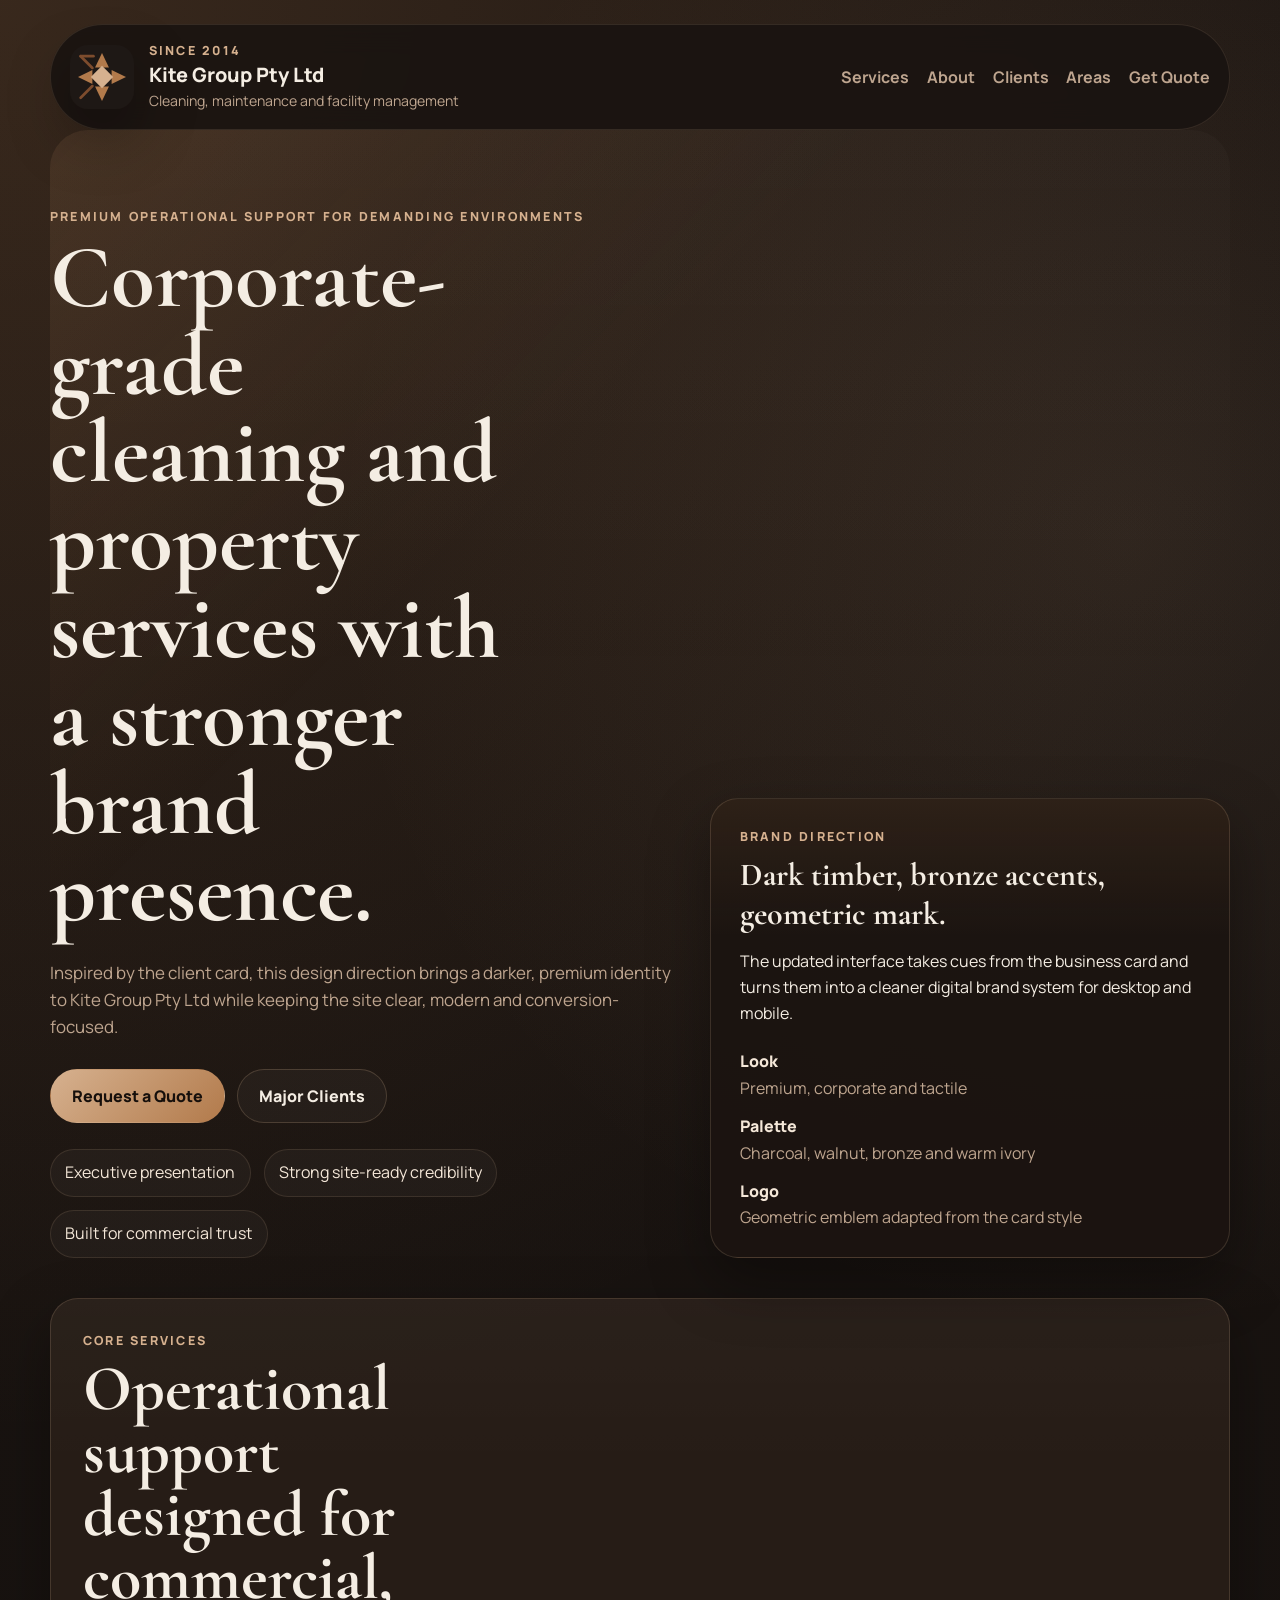
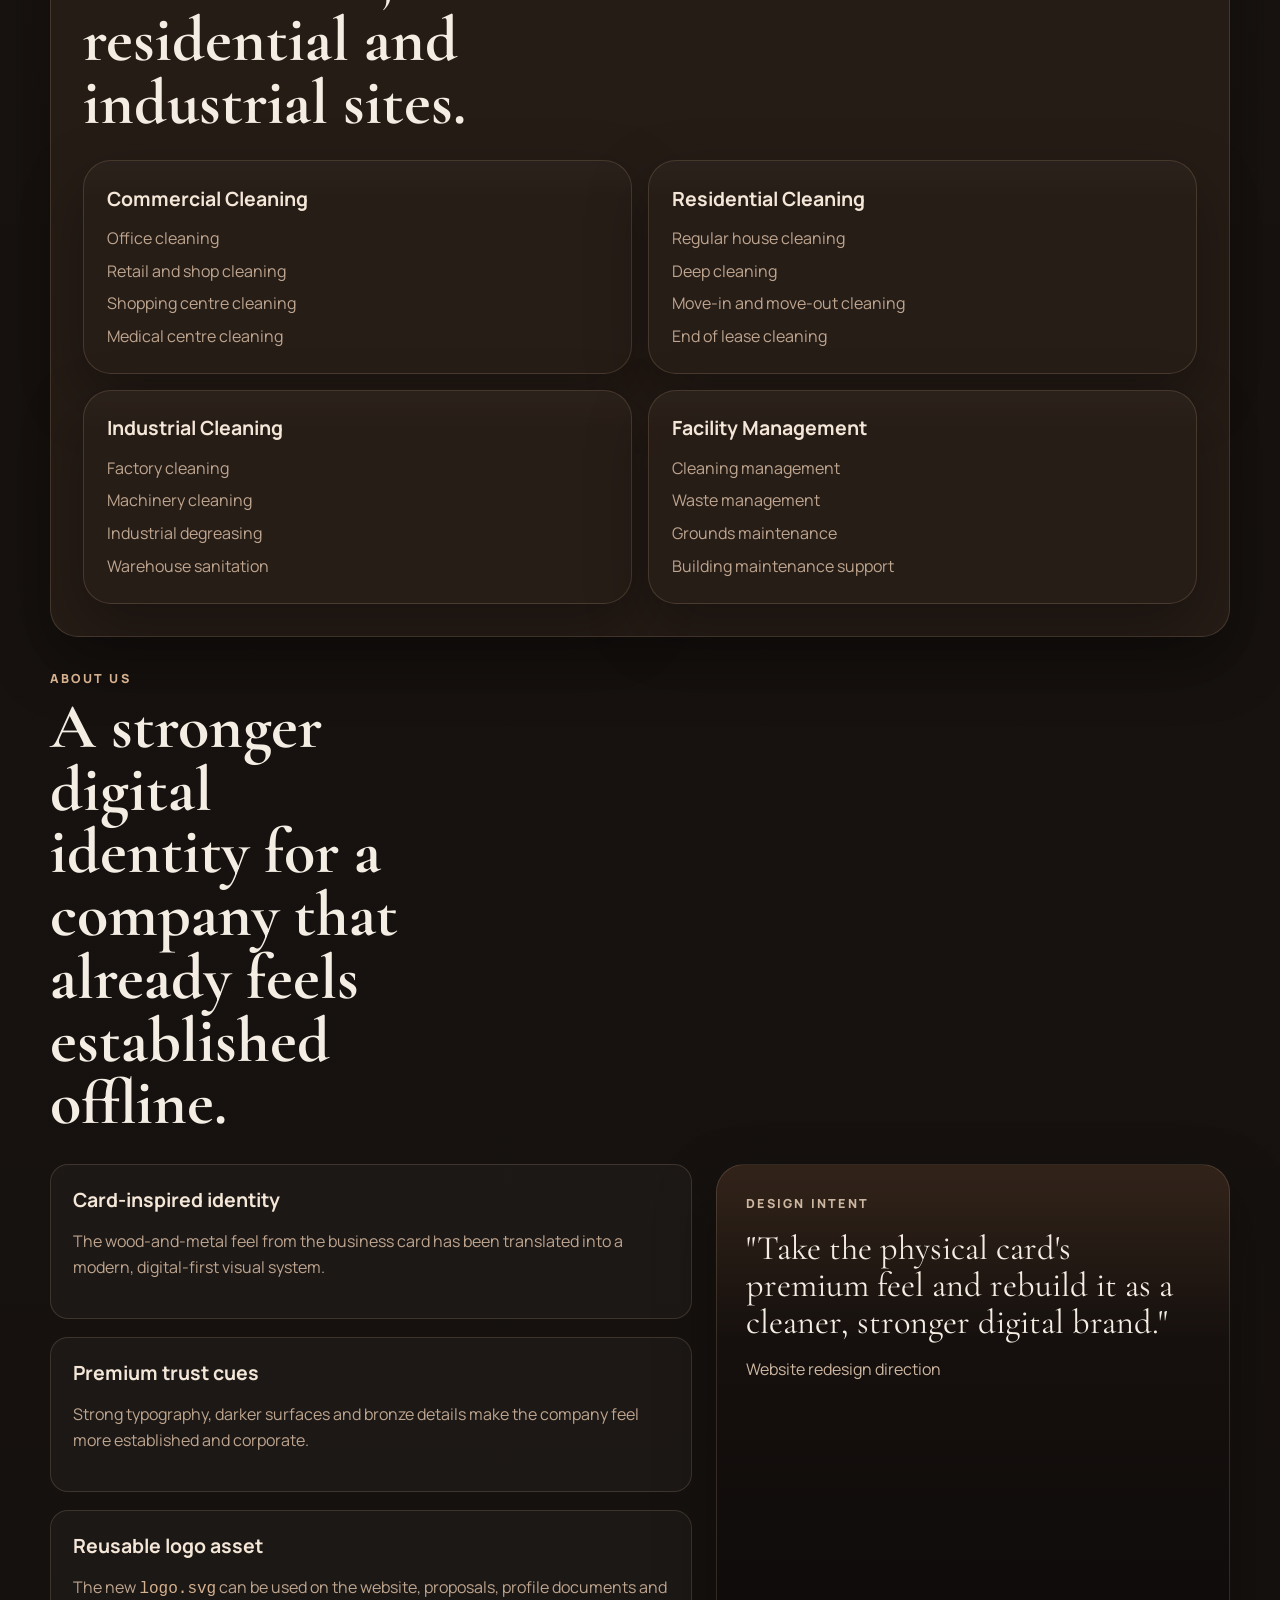
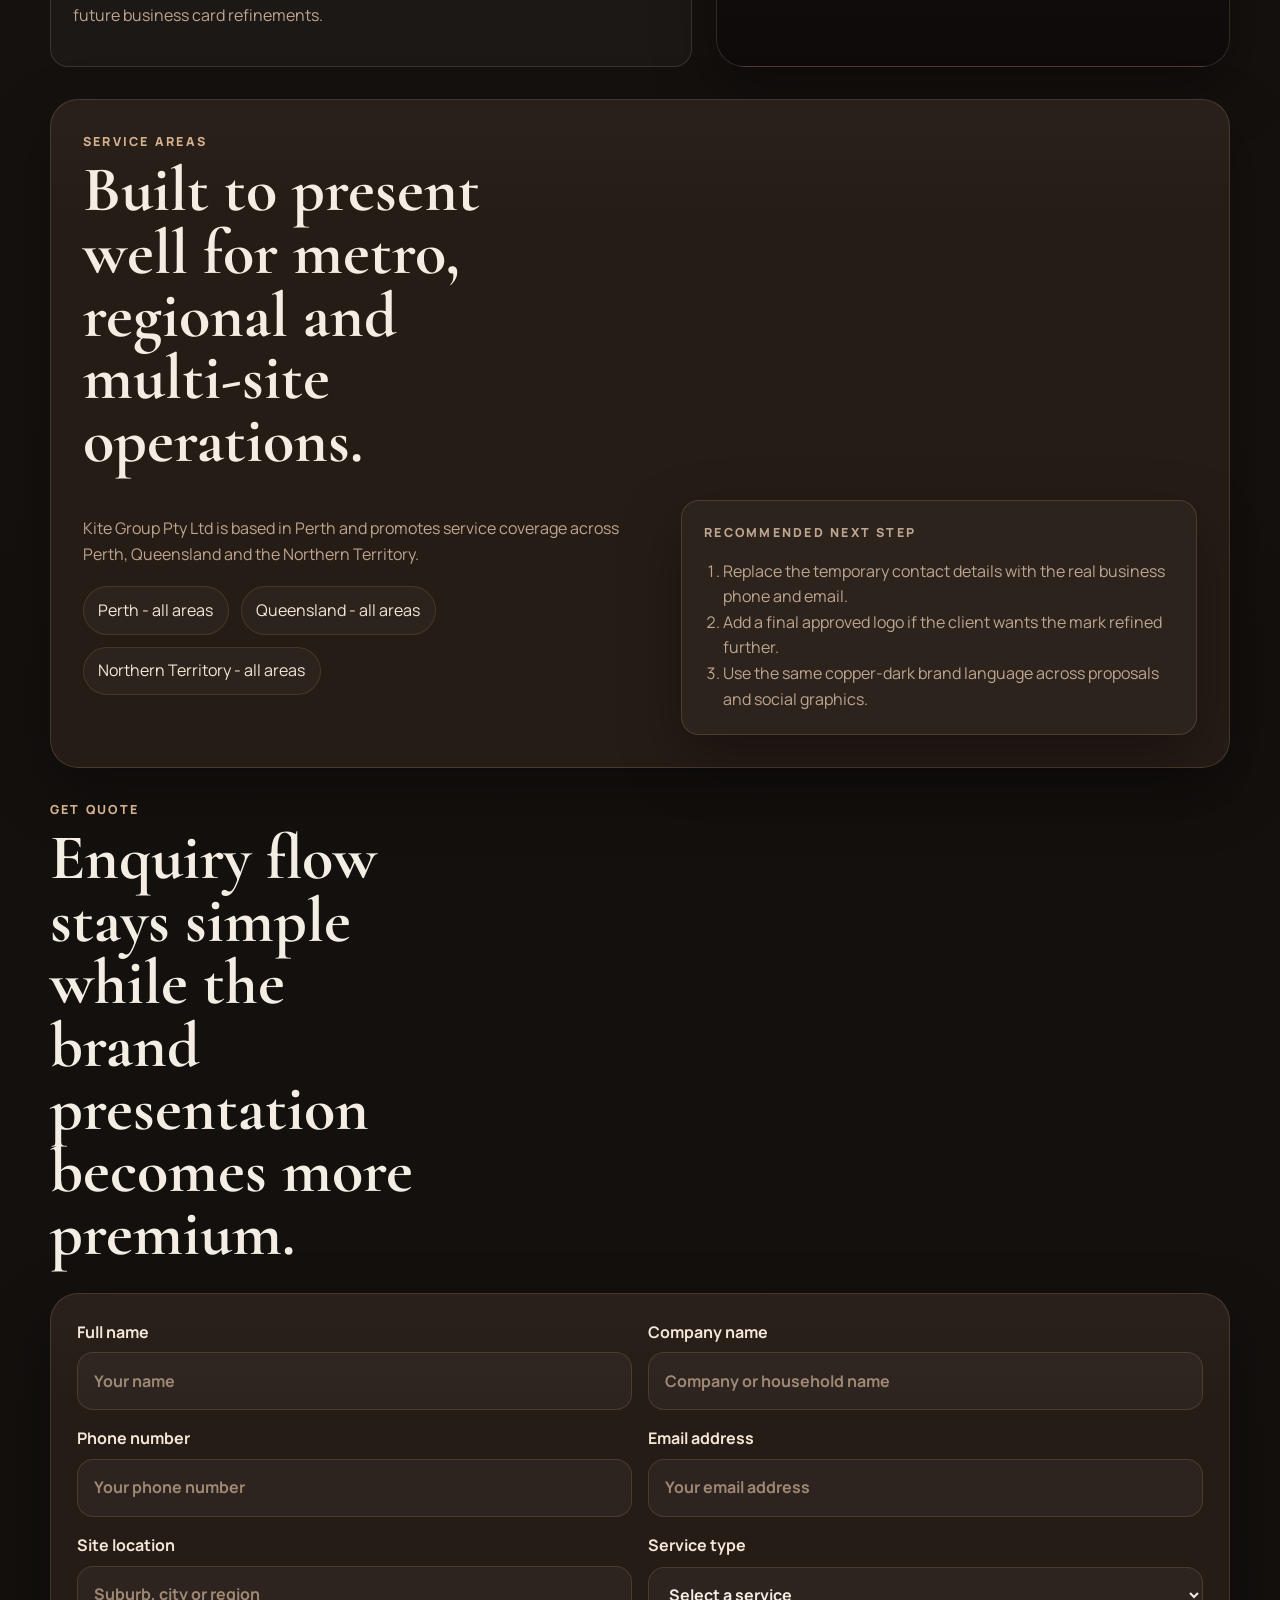
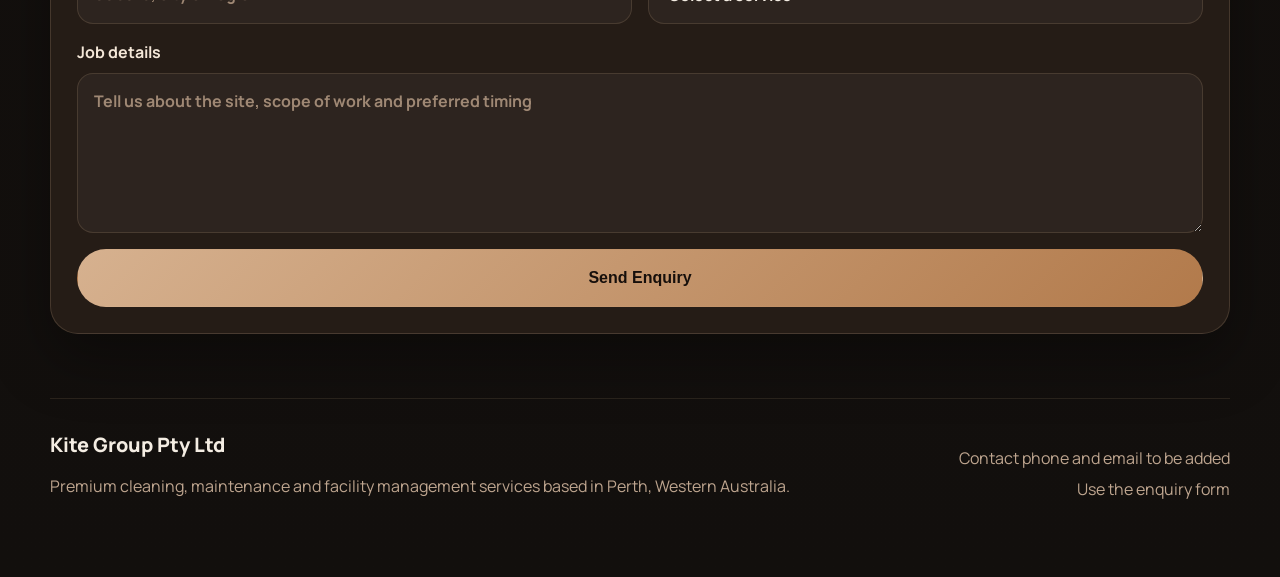
<file: index.html>
<!DOCTYPE html>
<html lang="en">
<head>
  <meta charset="UTF-8">
  <meta name="viewport" content="width=device-width, initial-scale=1.0">
  <title>Kite Group Pty Ltd | Premium Cleaning, Maintenance and Facility Management</title>
  <meta
    name="description"
    content="Kite Group Pty Ltd delivers premium cleaning, maintenance and facility management services across Perth, Queensland and the Northern Territory."
  >
  <link rel="preconnect" href="https://fonts.googleapis.com">
  <link rel="preconnect" href="https://fonts.gstatic.com" crossorigin>
  <link
    href="https://fonts.googleapis.com/css2?family=Cormorant+Garamond:wght@500;600;700&family=Manrope:wght@400;500;600;700;800&display=swap"
    rel="stylesheet"
  >
  <link rel="stylesheet" href="styles.css">
</head>
<body>
  <div class="page-shell">
    <header class="site-header">
      <div class="brand-lockup">
        <img class="brand-logo" src="logo.svg" alt="Kite Group logo">
        <div>
          <p class="eyebrow">Since 2014</p>
          <a class="brand-name" href="#top">Kite Group Pty Ltd</a>
          <p class="brand-subtitle">Cleaning, maintenance and facility management</p>
        </div>
      </div>

      <nav class="site-nav" aria-label="Primary">
        <a href="#services">Services</a>
        <a href="#about">About</a>
        <a href="/clients.html">Clients</a>
        <a href="#areas">Areas</a>
        <a href="#quote">Get Quote</a>
      </nav>
    </header>

    <main id="top">
      <section class="hero hero-premium">
        <div class="hero-copy reveal visible">
          <p class="eyebrow">Premium operational support for demanding environments</p>
          <h1>Corporate-grade cleaning and property services with a stronger brand presence.</h1>
          <p class="hero-text">
            Inspired by the client card, this design direction brings a darker, premium identity to
            Kite Group Pty Ltd while keeping the site clear, modern and conversion-focused.
          </p>

          <div class="hero-actions">
            <a class="button button-primary" href="#quote">Request a Quote</a>
            <a class="button button-secondary" href="/clients.html">Major Clients</a>
          </div>

          <ul class="trust-strip" aria-label="Business highlights">
            <li>Executive presentation</li>
            <li>Strong site-ready credibility</li>
            <li>Built for commercial trust</li>
          </ul>
        </div>

        <aside class="hero-card hero-card-dark reveal visible">
          <p class="card-label">Brand Direction</p>
          <h2>Dark timber, bronze accents, geometric mark.</h2>
          <p>
            The updated interface takes cues from the business card and turns them into a cleaner
            digital brand system for desktop and mobile.
          </p>
          <dl class="metric-grid">
            <div>
              <dt>Look</dt>
              <dd>Premium, corporate and tactile</dd>
            </div>
            <div>
              <dt>Palette</dt>
              <dd>Charcoal, walnut, bronze and warm ivory</dd>
            </div>
            <div>
              <dt>Logo</dt>
              <dd>Geometric emblem adapted from the card style</dd>
            </div>
          </dl>
        </aside>
      </section>

      <section class="section section-soft reveal visible" id="services">
        <div class="section-heading">
          <p class="eyebrow">Core Services</p>
          <h2>Operational support designed for commercial, residential and industrial sites.</h2>
        </div>

        <div class="card-grid">
          <article class="service-card">
            <h3>Commercial Cleaning</h3>
            <ul class="service-list">
              <li>Office cleaning</li>
              <li>Retail and shop cleaning</li>
              <li>Shopping centre cleaning</li>
              <li>Medical centre cleaning</li>
            </ul>
          </article>
          <article class="service-card">
            <h3>Residential Cleaning</h3>
            <ul class="service-list">
              <li>Regular house cleaning</li>
              <li>Deep cleaning</li>
              <li>Move-in and move-out cleaning</li>
              <li>End of lease cleaning</li>
            </ul>
          </article>
          <article class="service-card">
            <h3>Industrial Cleaning</h3>
            <ul class="service-list">
              <li>Factory cleaning</li>
              <li>Machinery cleaning</li>
              <li>Industrial degreasing</li>
              <li>Warehouse sanitation</li>
            </ul>
          </article>
          <article class="service-card">
            <h3>Facility Management</h3>
            <ul class="service-list">
              <li>Cleaning management</li>
              <li>Waste management</li>
              <li>Grounds maintenance</li>
              <li>Building maintenance support</li>
            </ul>
          </article>
        </div>
      </section>

      <section class="section reveal visible" id="about">
        <div class="section-heading narrow">
          <p class="eyebrow">About Us</p>
          <h2>A stronger digital identity for a company that already feels established offline.</h2>
        </div>

        <div class="feature-layout">
          <div class="feature-list">
            <article>
              <h3>Card-inspired identity</h3>
              <p>
                The wood-and-metal feel from the business card has been translated into a modern,
                digital-first visual system.
              </p>
            </article>
            <article>
              <h3>Premium trust cues</h3>
              <p>
                Strong typography, darker surfaces and bronze details make the company feel more
                established and corporate.
              </p>
            </article>
            <article>
              <h3>Reusable logo asset</h3>
              <p>
                The new <code>logo.svg</code> can be used on the website, proposals, profile documents and
                future business card refinements.
              </p>
            </article>
          </div>

          <div class="testimonial-panel">
            <p class="card-label">Design Intent</p>
            <blockquote>
              "Take the physical card's premium feel and rebuild it as a cleaner, stronger digital brand."
            </blockquote>
            <p class="testimonial-name">Website redesign direction</p>
          </div>
        </div>
      </section>

      <section class="section section-accent reveal visible" id="areas">
        <div class="section-heading">
          <p class="eyebrow">Service Areas</p>
          <h2>Built to present well for metro, regional and multi-site operations.</h2>
        </div>

        <div class="areas-layout">
          <div>
            <p>
              Kite Group Pty Ltd is based in Perth and promotes service coverage across Perth,
              Queensland and the Northern Territory.
            </p>
            <ul class="area-list">
              <li>Perth - all areas</li>
              <li>Queensland - all areas</li>
              <li>Northern Territory - all areas</li>
            </ul>
          </div>

          <div class="process-card process-card-dark">
            <p class="card-label">Recommended Next Step</p>
            <ol>
              <li>Replace the temporary contact details with the real business phone and email.</li>
              <li>Add a final approved logo if the client wants the mark refined further.</li>
              <li>Use the same copper-dark brand language across proposals and social graphics.</li>
            </ol>
          </div>
        </div>
      </section>

      <section class="section reveal visible" id="quote">
        <div class="section-heading narrow">
          <p class="eyebrow">Get Quote</p>
          <h2>Enquiry flow stays simple while the brand presentation becomes more premium.</h2>
        </div>

        <form
          class="quote-form"
          name="quote"
          method="POST"
          action="/thank-you.html"
          data-netlify="true"
          netlify-honeypot="bot-field"
        >
          <input type="hidden" name="form-name" value="quote">
          <p class="hidden-field">
            <label>Do not fill this out if you are human: <input name="bot-field"></label>
          </p>

          <label>
            Full name
            <input type="text" name="name" placeholder="Your name" required>
          </label>

          <label>
            Company name
            <input type="text" name="company" placeholder="Company or household name">
          </label>

          <label>
            Phone number
            <input type="tel" name="phone" placeholder="Your phone number" required>
          </label>

          <label>
            Email address
            <input type="email" name="email" placeholder="Your email address" required>
          </label>

          <label>
            Site location
            <input type="text" name="location" placeholder="Suburb, city or region" required>
          </label>

          <label>
            Service type
            <select name="service" required>
              <option value="">Select a service</option>
              <option>Commercial cleaning</option>
              <option>Residential cleaning</option>
              <option>Industrial cleaning</option>
              <option>Window and exterior cleaning</option>
              <option>Carpet and floor care</option>
              <option>Builders and construction cleaning</option>
              <option>Strata and property cleaning</option>
              <option>Facility management</option>
              <option>Property maintenance</option>
            </select>
          </label>

          <label>
            Job details
            <textarea
              name="details"
              rows="5"
              placeholder="Tell us about the site, scope of work and preferred timing"
              required
            ></textarea>
          </label>

          <button class="button button-primary" type="submit">Send Enquiry</button>
        </form>
      </section>
    </main>

    <footer class="site-footer">
      <div>
        <a class="brand-name" href="#top">Kite Group Pty Ltd</a>
        <p>Premium cleaning, maintenance and facility management services based in Perth, Western Australia.</p>
      </div>

      <div class="footer-links">
        <span>Contact phone and email to be added</span>
        <a href="#quote">Use the enquiry form</a>
      </div>
    </footer>
  </div>

  <script src="script.js"></script>
</body>
</html>
</file>
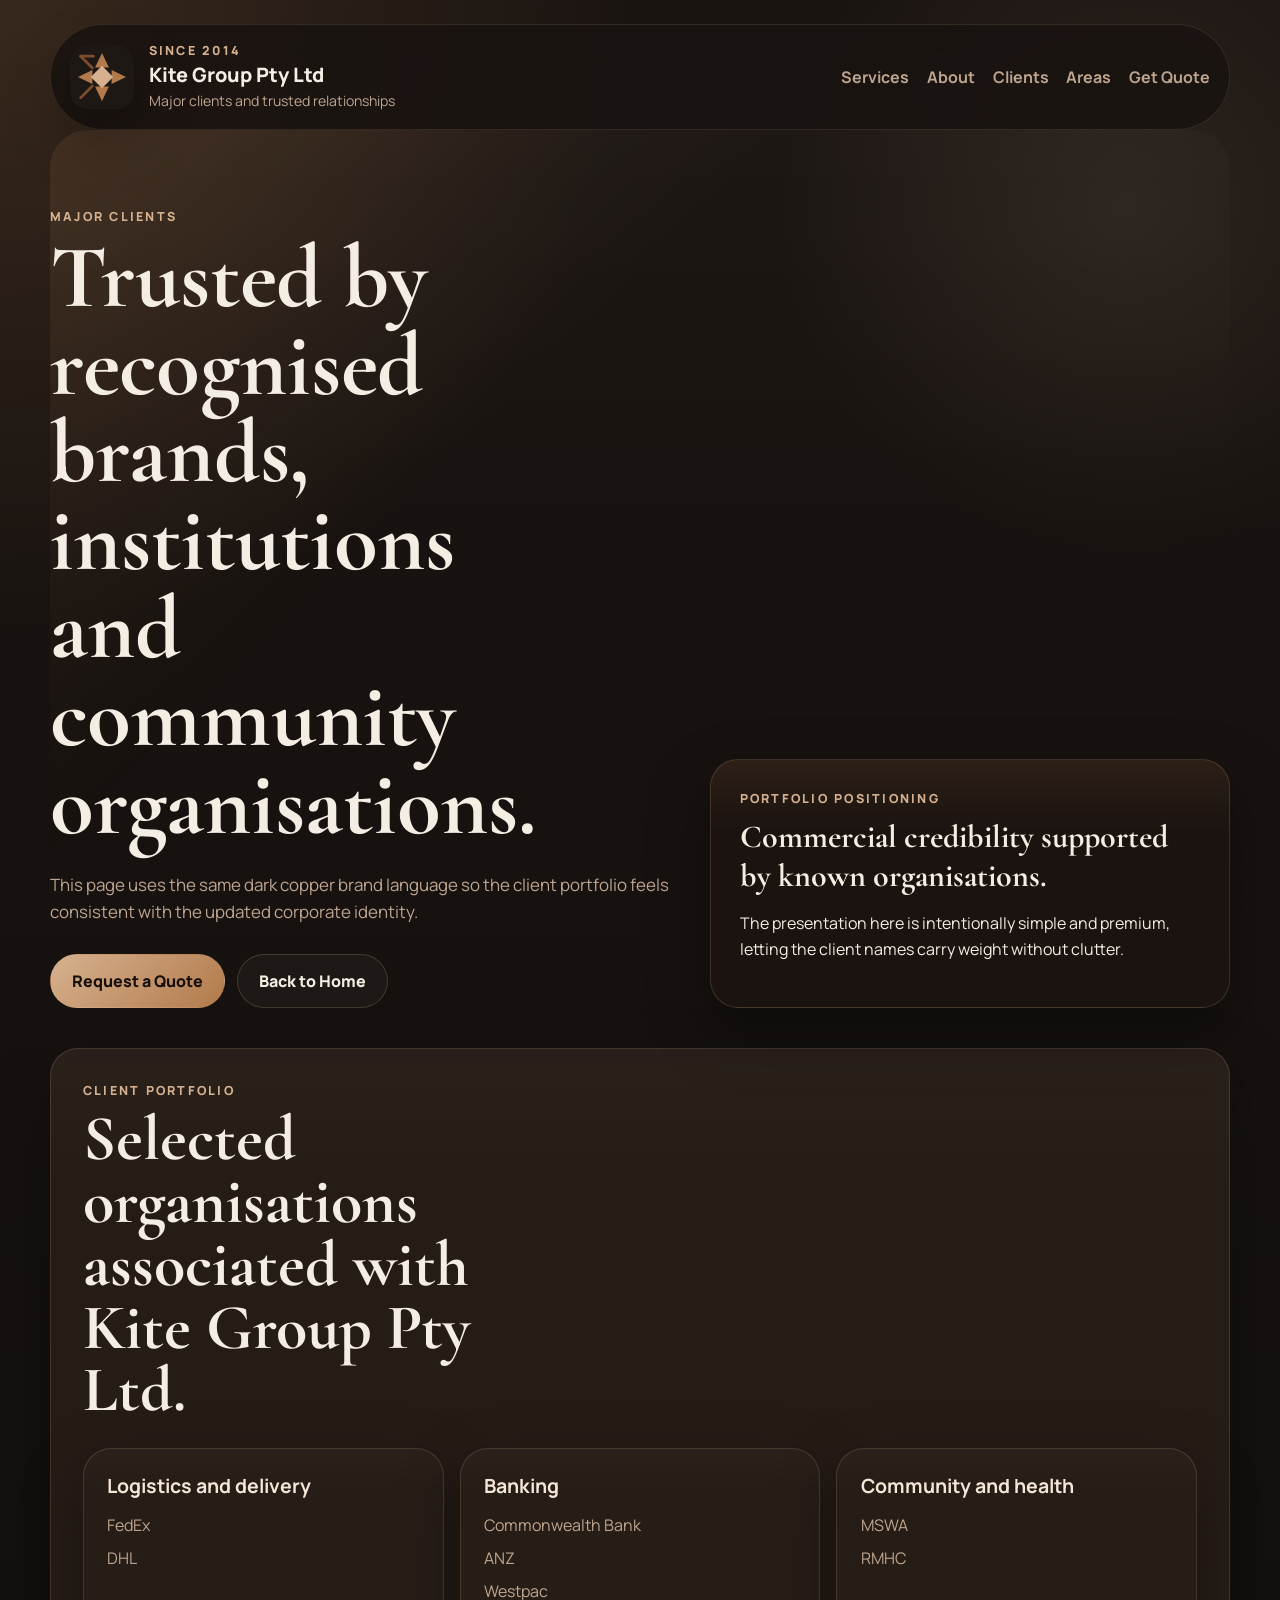
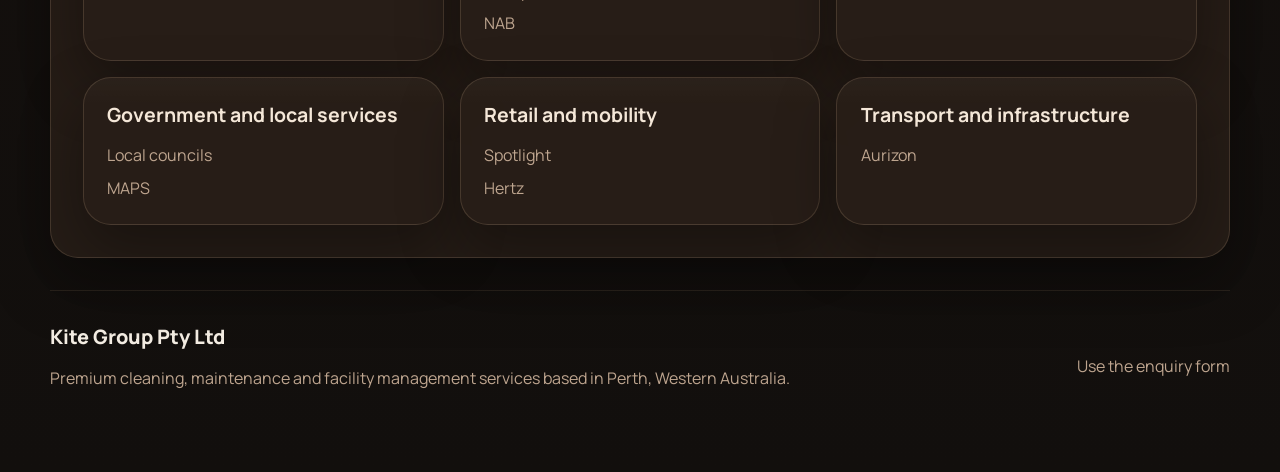
<file: clients.html>
<!DOCTYPE html>
<html lang="en">
<head>
  <meta charset="UTF-8">
  <meta name="viewport" content="width=device-width, initial-scale=1.0">
  <title>Major Clients | Kite Group Pty Ltd</title>
  <meta
    name="description"
    content="Major clients of Kite Group Pty Ltd across logistics, banking, councils, community organisations and retail."
  >
  <link rel="preconnect" href="https://fonts.googleapis.com">
  <link rel="preconnect" href="https://fonts.gstatic.com" crossorigin>
  <link
    href="https://fonts.googleapis.com/css2?family=Cormorant+Garamond:wght@500;600;700&family=Manrope:wght@400;500;600;700;800&display=swap"
    rel="stylesheet"
  >
  <link rel="stylesheet" href="styles.css">
</head>
<body>
  <div class="page-shell">
    <header class="site-header">
      <div class="brand-lockup">
        <img class="brand-logo" src="logo.svg" alt="Kite Group logo">
        <div>
          <p class="eyebrow">Since 2014</p>
          <a class="brand-name" href="/index.html">Kite Group Pty Ltd</a>
          <p class="brand-subtitle">Major clients and trusted relationships</p>
        </div>
      </div>

      <nav class="site-nav" aria-label="Primary">
        <a href="/index.html#services">Services</a>
        <a href="/index.html#about">About</a>
        <a href="/clients.html">Clients</a>
        <a href="/index.html#areas">Areas</a>
        <a href="/index.html#quote">Get Quote</a>
      </nav>
    </header>

    <main>
      <section class="hero hero-premium">
        <div class="hero-copy reveal visible">
          <p class="eyebrow">Major Clients</p>
          <h1>Trusted by recognised brands, institutions and community organisations.</h1>
          <p class="hero-text">
            This page uses the same dark copper brand language so the client portfolio feels
            consistent with the updated corporate identity.
          </p>
          <div class="hero-actions">
            <a class="button button-primary" href="/index.html#quote">Request a Quote</a>
            <a class="button button-secondary" href="/index.html">Back to Home</a>
          </div>
        </div>

        <aside class="hero-card hero-card-dark reveal visible">
          <p class="card-label">Portfolio Positioning</p>
          <h2>Commercial credibility supported by known organisations.</h2>
          <p>
            The presentation here is intentionally simple and premium, letting the client names
            carry weight without clutter.
          </p>
        </aside>
      </section>

      <section class="section section-soft reveal visible">
        <div class="section-heading">
          <p class="eyebrow">Client Portfolio</p>
          <h2>Selected organisations associated with Kite Group Pty Ltd.</h2>
        </div>

        <div class="clients-grid">
          <article class="client-card">
            <h3>Logistics and delivery</h3>
            <ul class="service-list">
              <li>FedEx</li>
              <li>DHL</li>
            </ul>
          </article>

          <article class="client-card">
            <h3>Banking</h3>
            <ul class="service-list">
              <li>Commonwealth Bank</li>
              <li>ANZ</li>
              <li>Westpac</li>
              <li>NAB</li>
            </ul>
          </article>

          <article class="client-card">
            <h3>Community and health</h3>
            <ul class="service-list">
              <li>MSWA</li>
              <li>RMHC</li>
            </ul>
          </article>

          <article class="client-card">
            <h3>Government and local services</h3>
            <ul class="service-list">
              <li>Local councils</li>
              <li>MAPS</li>
            </ul>
          </article>

          <article class="client-card">
            <h3>Retail and mobility</h3>
            <ul class="service-list">
              <li>Spotlight</li>
              <li>Hertz</li>
            </ul>
          </article>

          <article class="client-card">
            <h3>Transport and infrastructure</h3>
            <ul class="service-list">
              <li>Aurizon</li>
            </ul>
          </article>
        </div>
      </section>
    </main>

    <footer class="site-footer">
      <div>
        <a class="brand-name" href="/index.html">Kite Group Pty Ltd</a>
        <p>Premium cleaning, maintenance and facility management services based in Perth, Western Australia.</p>
      </div>

      <div class="footer-links">
        <a href="/index.html#quote">Use the enquiry form</a>
      </div>
    </footer>
  </div>

  <script src="script.js"></script>
</body>
</html>
</file>
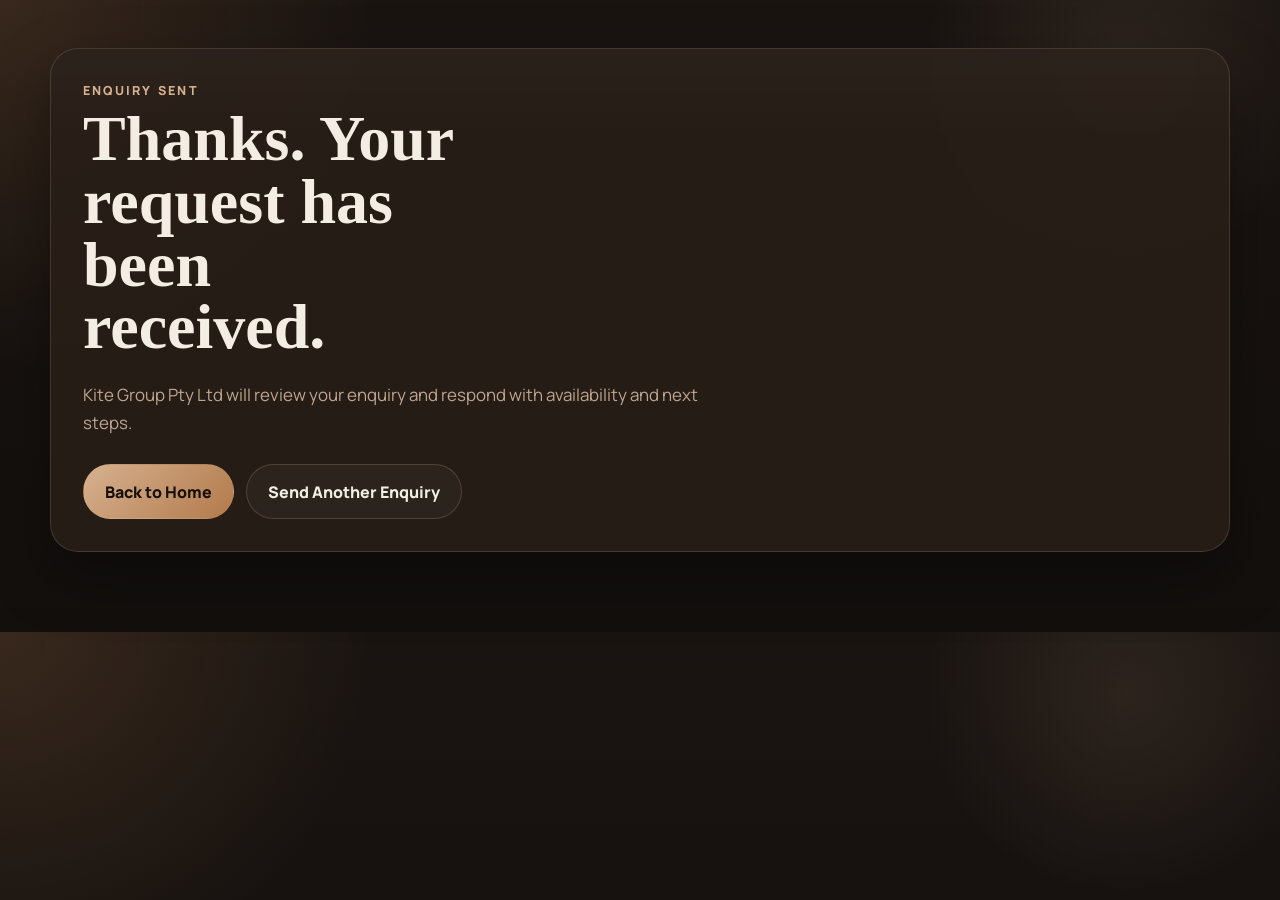
<file: thank-you.html>
<!DOCTYPE html>
<html lang="en">
<head>
  <meta charset="UTF-8">
  <meta name="viewport" content="width=device-width, initial-scale=1.0">
  <title>Thanks | Kite Group Pty Ltd</title>
  <meta name="description" content="Thanks for contacting Kite Group Pty Ltd.">
  <link rel="preconnect" href="https://fonts.googleapis.com">
  <link rel="preconnect" href="https://fonts.gstatic.com" crossorigin>
  <link
    href="https://fonts.googleapis.com/css2?family=DM+Serif+Display:ital@0;1&family=Manrope:wght@400;500;600;700;800&display=swap"
    rel="stylesheet"
  >
  <link rel="stylesheet" href="styles.css">
</head>
<body>
  <div class="page-shell">
    <main class="section">
      <section class="section-soft reveal visible">
        <div class="section-heading narrow">
          <p class="eyebrow">Enquiry Sent</p>
          <h2>Thanks. Your request has been received.</h2>
        </div>
        <p class="hero-text">
          Kite Group Pty Ltd will review your enquiry and respond with availability and next steps.
        </p>
        <div class="hero-actions">
          <a class="button button-primary" href="/index.html">Back to Home</a>
          <a class="button button-secondary" href="/index.html#quote">Send Another Enquiry</a>
        </div>
      </section>
    </main>
  </div>
</body>
</html>
</file>
<file: styles.css>
:root {
  --bg: #15110f;
  --bg-soft: #221915;
  --paper: #f4e7d8;
  --paper-soft: #cdb7a1;
  --ink: #f4ede3;
  --muted: #bea58f;
  --line: rgba(210, 177, 145, 0.18);
  --accent: #b27a4b;
  --accent-dark: #7d4c2d;
  --accent-soft: #d6b18f;
  --surface: rgba(41, 30, 24, 0.9);
  --surface-strong: rgba(28, 20, 17, 0.96);
  --shadow: 0 24px 60px rgba(0, 0, 0, 0.34);
  --radius-lg: 28px;
  --radius-md: 18px;
  --container: 1180px;
}

* {
  box-sizing: border-box;
}

html {
  scroll-behavior: smooth;
}

body {
  margin: 0;
  font-family: "Manrope", sans-serif;
  color: var(--ink);
  background:
    radial-gradient(circle at top left, rgba(178, 122, 75, 0.2), transparent 26%),
    radial-gradient(circle at 88% 10%, rgba(214, 177, 143, 0.1), transparent 16%),
    linear-gradient(180deg, #1a1411 0%, #120f0d 100%);
}

a {
  color: inherit;
  text-decoration: none;
}

p,
li,
label,
input,
select,
textarea,
button,
span {
  font-size: 1rem;
  line-height: 1.6;
}

code {
  color: var(--accent-soft);
}

.page-shell {
  width: min(calc(100% - 2rem), var(--container));
  margin: 0 auto;
  padding: 1rem 0 3rem;
}

.site-header,
.site-footer {
  display: flex;
  justify-content: space-between;
  align-items: center;
  gap: 1rem;
}

.site-header {
  position: sticky;
  top: 0;
  z-index: 10;
  margin-top: 0.5rem;
  padding: 1rem 1.2rem;
  border: 1px solid rgba(214, 177, 143, 0.14);
  border-radius: 999px;
  background: rgba(25, 19, 17, 0.86);
  backdrop-filter: blur(14px);
}

.brand-lockup {
  display: flex;
  align-items: center;
  gap: 0.9rem;
}

.brand-logo {
  width: 64px;
  height: 64px;
  border-radius: 18px;
  box-shadow: var(--shadow);
}

.brand-name {
  display: block;
  font-size: 1.24rem;
  font-weight: 800;
}

.brand-subtitle {
  margin: 0.15rem 0 0;
  color: var(--muted);
  font-size: 0.88rem;
}

.eyebrow,
.card-label {
  margin: 0;
  font-size: 0.78rem;
  font-weight: 800;
  letter-spacing: 0.18em;
  text-transform: uppercase;
}

.eyebrow,
.card-label {
  color: var(--accent-soft);
}

.site-nav {
  display: flex;
  gap: 1.1rem;
  font-weight: 700;
}

.site-nav a {
  color: var(--muted);
}

.site-nav a:hover {
  color: var(--ink);
}

.hero,
.feature-layout,
.areas-layout {
  display: grid;
  gap: 1.5rem;
}

.hero {
  grid-template-columns: 1.1fr 0.9fr;
  align-items: stretch;
  padding: 4.8rem 0 2.5rem;
}

.hero-premium {
  position: relative;
}

.hero-premium::before {
  content: "";
  position: absolute;
  inset: 0;
  border-radius: 38px;
  background:
    linear-gradient(135deg, rgba(178, 122, 75, 0.12), transparent 35%),
    linear-gradient(180deg, rgba(255, 255, 255, 0.02), transparent 50%);
  pointer-events: none;
}

.hero-copy,
.hero-card {
  position: relative;
  z-index: 1;
}

.hero-copy h1,
.section-heading h2,
.hero-card h2,
.testimonial-panel blockquote {
  font-family: "Cormorant Garamond", serif;
}

.hero-copy h1,
.section-heading h2 {
  margin: 0.45rem 0 0;
  line-height: 0.98;
}

.hero-copy h1 {
  max-width: 11ch;
  font-size: clamp(3.4rem, 7vw, 6.4rem);
}

.hero-text {
  max-width: 40rem;
  margin: 1.4rem 0 0;
  color: var(--muted);
  font-size: 1.06rem;
}

.hero-card,
.service-card,
.client-card,
.testimonial-panel,
.process-card,
.quote-form,
.section-soft,
.section-accent {
  border: 1px solid var(--line);
  border-radius: var(--radius-lg);
  box-shadow: var(--shadow);
}

.hero-card,
.service-card,
.client-card,
.process-card,
.quote-form,
.section-soft,
.section-accent {
  background:
    linear-gradient(180deg, rgba(255, 255, 255, 0.02), transparent 18%),
    var(--surface);
}

.hero-card {
  padding: 1.8rem;
  align-self: end;
}

.hero-card-dark,
.process-card-dark {
  background:
    linear-gradient(180deg, rgba(178, 122, 75, 0.12), transparent 30%),
    var(--surface-strong);
}

.hero-card h2 {
  margin: 0.5rem 0;
  font-size: 2rem;
}

.hero-actions {
  display: flex;
  flex-wrap: wrap;
  gap: 0.8rem;
  margin-top: 1.8rem;
}

.button {
  display: inline-flex;
  align-items: center;
  justify-content: center;
  padding: 0.95rem 1.3rem;
  border: 1px solid transparent;
  border-radius: 999px;
  font-weight: 800;
  transition: transform 180ms ease, background-color 180ms ease, color 180ms ease, border-color 180ms ease;
}

.button:hover {
  transform: translateY(-1px);
}

.button-primary {
  color: #160f0b;
  background: linear-gradient(135deg, var(--accent-soft), var(--accent));
}

.button-secondary {
  border-color: rgba(214, 177, 143, 0.22);
  background: rgba(255, 255, 255, 0.03);
  color: var(--ink);
}

.button-block {
  width: 100%;
  margin-top: 1rem;
}

.trust-strip,
.area-list,
.metric-grid,
.feature-list,
.footer-links,
.service-list {
  padding: 0;
  margin: 0;
  list-style: none;
}

.trust-strip {
  display: flex;
  flex-wrap: wrap;
  gap: 0.8rem;
  margin-top: 1.6rem;
}

.trust-strip li,
.area-list li {
  padding: 0.65rem 0.9rem;
  border: 1px solid rgba(214, 177, 143, 0.14);
  border-radius: 999px;
  background: rgba(255, 255, 255, 0.03);
  color: var(--paper);
}

.metric-grid {
  display: grid;
  gap: 1rem;
  margin-top: 1.5rem;
}

.metric-grid dt {
  font-weight: 800;
  color: var(--paper);
}

.metric-grid dd {
  margin: 0.3rem 0 0;
  color: var(--muted);
}

.section {
  padding: 2rem 0;
}

.section-soft,
.section-accent {
  padding: 2rem;
}

.section-heading h2 {
  max-width: 13ch;
  font-size: clamp(2.6rem, 5vw, 4.3rem);
}

.section-heading.narrow h2 {
  max-width: 12ch;
}

.card-grid {
  display: grid;
  grid-template-columns: repeat(2, minmax(0, 1fr));
  gap: 1rem;
  margin-top: 1.6rem;
}

.clients-grid {
  display: grid;
  grid-template-columns: repeat(3, minmax(0, 1fr));
  gap: 1rem;
  margin-top: 1.6rem;
}

.service-card,
.client-card {
  padding: 1.45rem;
}

.service-card h3,
.client-card h3,
.feature-list h3 {
  margin: 0 0 0.45rem;
  font-size: 1.22rem;
  color: var(--paper);
}

.service-list {
  display: grid;
  gap: 0.45rem;
  margin-top: 0.9rem;
}

.service-list li,
.service-card p,
.feature-list p,
.process-card li,
.areas-layout p {
  color: var(--muted);
}

.feature-layout {
  grid-template-columns: 1fr 0.8fr;
  margin-top: 1.8rem;
}

.feature-list {
  display: grid;
  gap: 1.1rem;
}

.feature-list article,
.process-card {
  padding: 1.35rem 1.4rem;
  border: 1px solid var(--line);
  border-radius: var(--radius-md);
  background: rgba(255, 255, 255, 0.03);
}

.testimonial-panel {
  padding: 1.8rem;
  background:
    linear-gradient(180deg, rgba(178, 122, 75, 0.16), transparent 35%),
    linear-gradient(180deg, rgba(26, 19, 16, 0.98), rgba(14, 11, 10, 0.98));
  color: var(--ink);
}

.testimonial-panel blockquote {
  margin: 1rem 0;
  font-size: 2.15rem;
  line-height: 1.08;
}

.testimonial-name,
.testimonial-panel p {
  color: var(--paper-soft);
}

.areas-layout {
  grid-template-columns: 1fr 0.9fr;
  align-items: start;
  margin-top: 1.7rem;
}

.area-list {
  display: flex;
  flex-wrap: wrap;
  gap: 0.75rem;
  margin-top: 1.2rem;
}

.process-card ol {
  margin: 1rem 0 0;
  padding-left: 1.2rem;
}

.quote-form {
  display: grid;
  grid-template-columns: repeat(2, minmax(0, 1fr));
  gap: 1rem;
  margin-top: 1.7rem;
  padding: 1.6rem;
}

.quote-form label:last-of-type,
.quote-form button {
  grid-column: 1 / -1;
}

.quote-form label {
  display: grid;
  gap: 0.45rem;
  font-weight: 700;
  color: var(--paper);
}

.quote-form input,
.quote-form select,
.quote-form textarea {
  width: 100%;
  padding: 0.95rem 1rem;
  border: 1px solid rgba(214, 177, 143, 0.16);
  border-radius: 16px;
  background: rgba(255, 255, 255, 0.04);
  font: inherit;
  color: var(--ink);
}

.quote-form input::placeholder,
.quote-form textarea::placeholder {
  color: #9f8874;
}

.quote-form textarea {
  resize: vertical;
}

.hidden-field {
  position: absolute;
  left: -9999px;
}

.site-footer {
  margin-top: 2rem;
  padding: 2rem 0 1rem;
  border-top: 1px solid rgba(214, 177, 143, 0.12);
}

.site-footer p,
.footer-links a,
.footer-links span {
  color: var(--muted);
}

.footer-links {
  display: grid;
  gap: 0.4rem;
  text-align: right;
}

.reveal {
  opacity: 0;
  transform: translateY(24px);
  transition: opacity 600ms ease, transform 600ms ease;
}

.reveal.delay-1 {
  transition-delay: 120ms;
}

.reveal.visible {
  opacity: 1;
  transform: translateY(0);
}

@media (max-width: 960px) {
  .site-header,
  .site-footer,
  .hero,
  .feature-layout,
  .areas-layout,
  .quote-form,
  .card-grid,
  .clients-grid {
    grid-template-columns: 1fr;
  }

  .site-header,
  .site-footer {
    flex-direction: column;
    align-items: flex-start;
    border-radius: 28px;
  }

  .footer-links {
    text-align: left;
  }

  .quote-form label,
  .quote-form button {
    grid-column: auto;
  }
}

@media (max-width: 720px) {
  .page-shell {
    width: min(calc(100% - 1rem), var(--container));
  }

  .site-nav {
    flex-wrap: wrap;
  }

  .brand-lockup {
    align-items: flex-start;
  }

  .brand-logo {
    width: 56px;
    height: 56px;
  }

  .hero {
    padding-top: 3rem;
  }

  .hero-copy h1 {
    max-width: none;
  }

  .hero-card,
  .section-soft,
  .section-accent,
  .quote-form {
    border-radius: 22px;
  }
}
</file>
